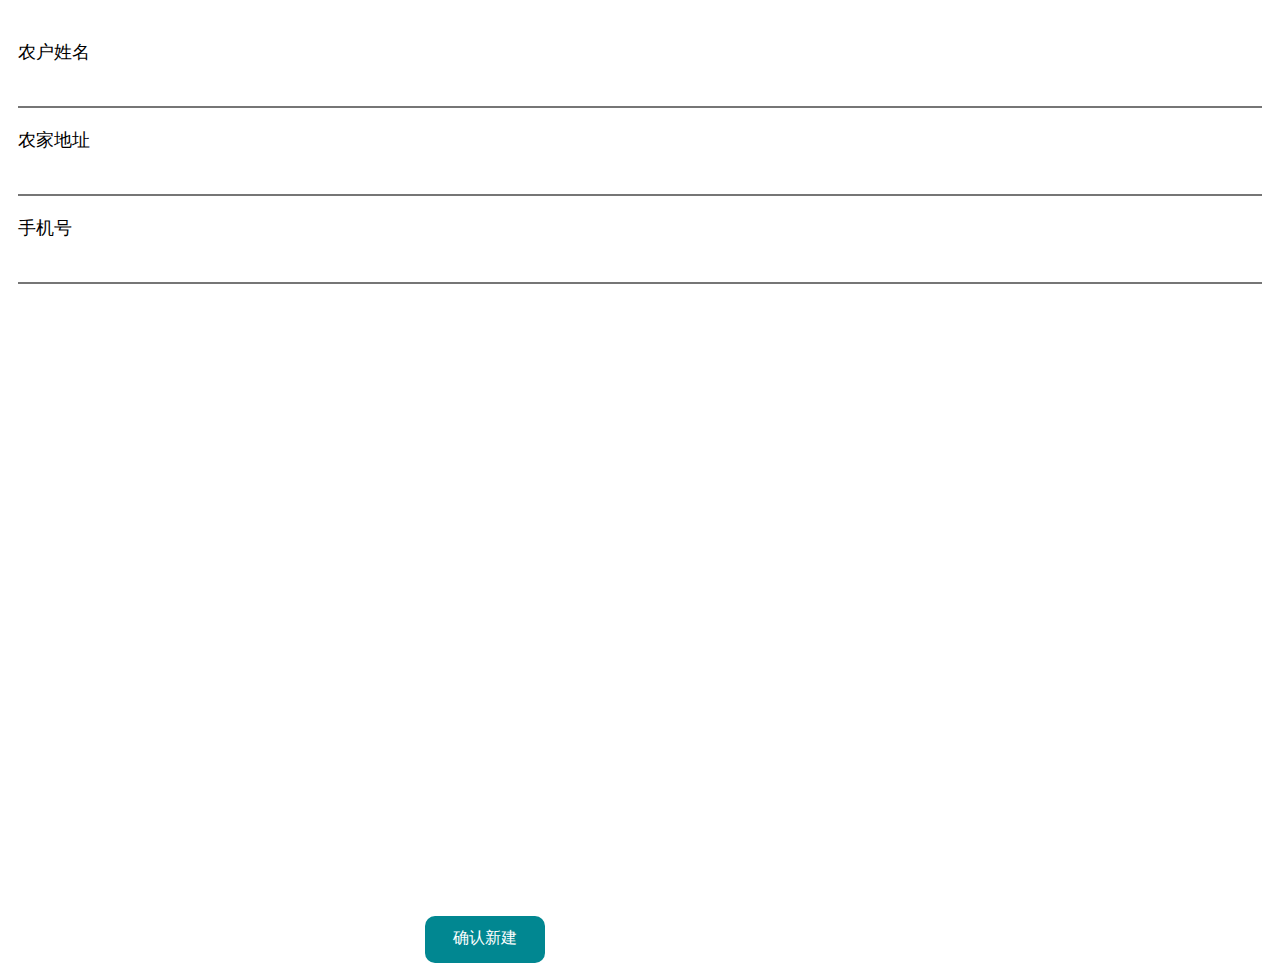
<file: wfhrj/templates/admin/admin_addform.html>
<!DOCTYPE html>
<html>
<head>
	<title>新增农户</title>
	<meta name="viewport" content="width=device-width,initial-scale=1.0, minimum-scale=1.0, maximum-scale=1.0, user-scalable=no"/>
	<style type="text/css">
		.forms{
			display: flex;
			flex-direction: column;
			margin-top: 20px;
		}
		.forms label{
			font-size: 18px;
			margin: 20px 10px 0;
		}
		.forms input{
			BORDER-TOP-STYLE: none; 
			BORDER-RIGHT-STYLE: none; 
			BORDER-LEFT-STYLE: none; 
			height: 30px;
			margin-top: 10px;
			margin-left: 10px;
			margin-right: 10px;
		}
		.button{
			background-color: #018791;
			width: 120px;
			height: 35px;
			border-radius: 10px;
			text-align: center;
			padding-top: 12px;
			color: #FFFFFF;
			margin-left: 33%;
			margin-top: 50%;
		}
	</style>
</head>
<body>
	<!-- 表单内容 -->
	<form class="forms">
		<label for="farmername">农户姓名</label>
		<input type="text" id="farmername" name="farmername">
		<label for="address">农家地址</label>
		<input type="text" id="address" name="address">
		<label for="phone">手机号</label>
		<input type="text" id="phone" name="phone">
	</form>
	<!-- 提交按钮 -->
	<div class="button">确认新建</div>
</body>
</html>
</file>
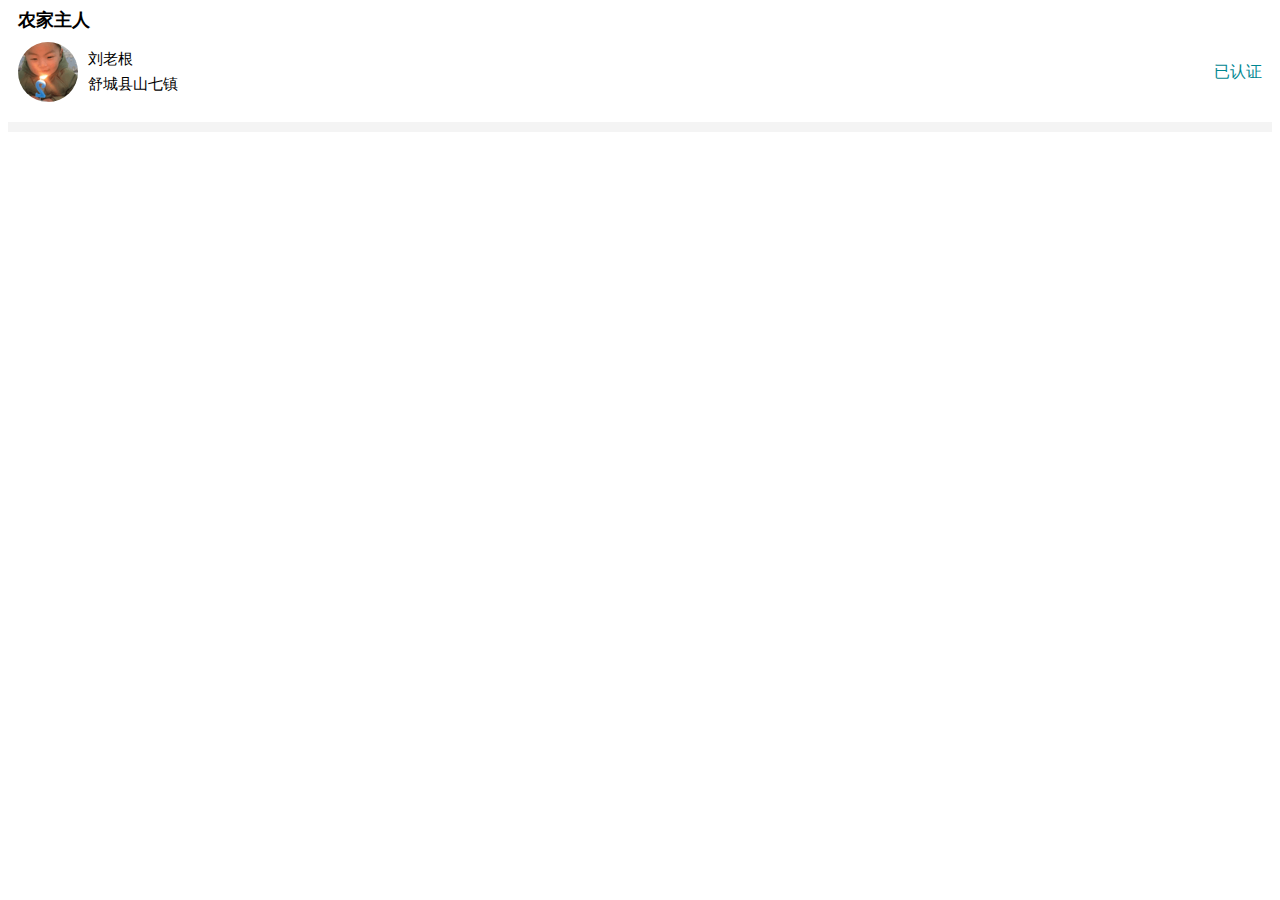
<file: wfhrj/templates/admin/admin_farmerdetail.html>
<!DOCTYPE html>
<html>
<head>
	<title>农户详情</title>
	<meta name="viewport" content="width=device-width,initial-scale=1.0, minimum-scale=1.0, maximum-scale=1.0, user-scalable=no"/>
	<style type="text/css">
		.header{

		}
		.header-message{
			margin-top: 10px;
			margin-left: 10px;
			display: flex;
			justify-content: space-between;
			align-items: center;
		}
		.head-img{
			width: 60px;
			height: 60px;
			border-radius: 50px;
		}
		.farmer-detail{
			display: inline-flex;
			align-items: center;
		}
		.address{
			display: inline-flex;
			flex-direction: column;
		}
		.address span{
			margin: 3px 10px;
			font-size: 15px;
		}
		.fengeline{
			margin: 20px 0;
			width: 100%;
			height:10px;
			background-color: #F4F4F4;
		}
		.certification{
			color: #018791;
			margin-right: 10px;
		}
	</style>
</head>
<body>
	<!-- 农户详情头部内容展示 -->
	<div class="header">
		<span style="font-size: 18px; font-weight: bold;margin-left: 10px;margin-top: 10px;">农家主人</span>
		<div class="header-message">
			<div class="farmer-detail">
				<img src="../../static/img/img/touxiang.png" class="head-img">
				<div class="address">
					<span>刘老根</span>
					<span>舒城县山七镇</span>
				</div>
			</div>
			<dir class="certification">已认证</dir>
		</div>
	</div>
	<!-- 分割线 -->
	<div class="fengeline"></div>
	<!-- 农户商品列表展示 -->
	<div class="good-list">
		<div>
			
		</div>
		<div>
			
		</div>
	</div>
</body>
</html>
</file>
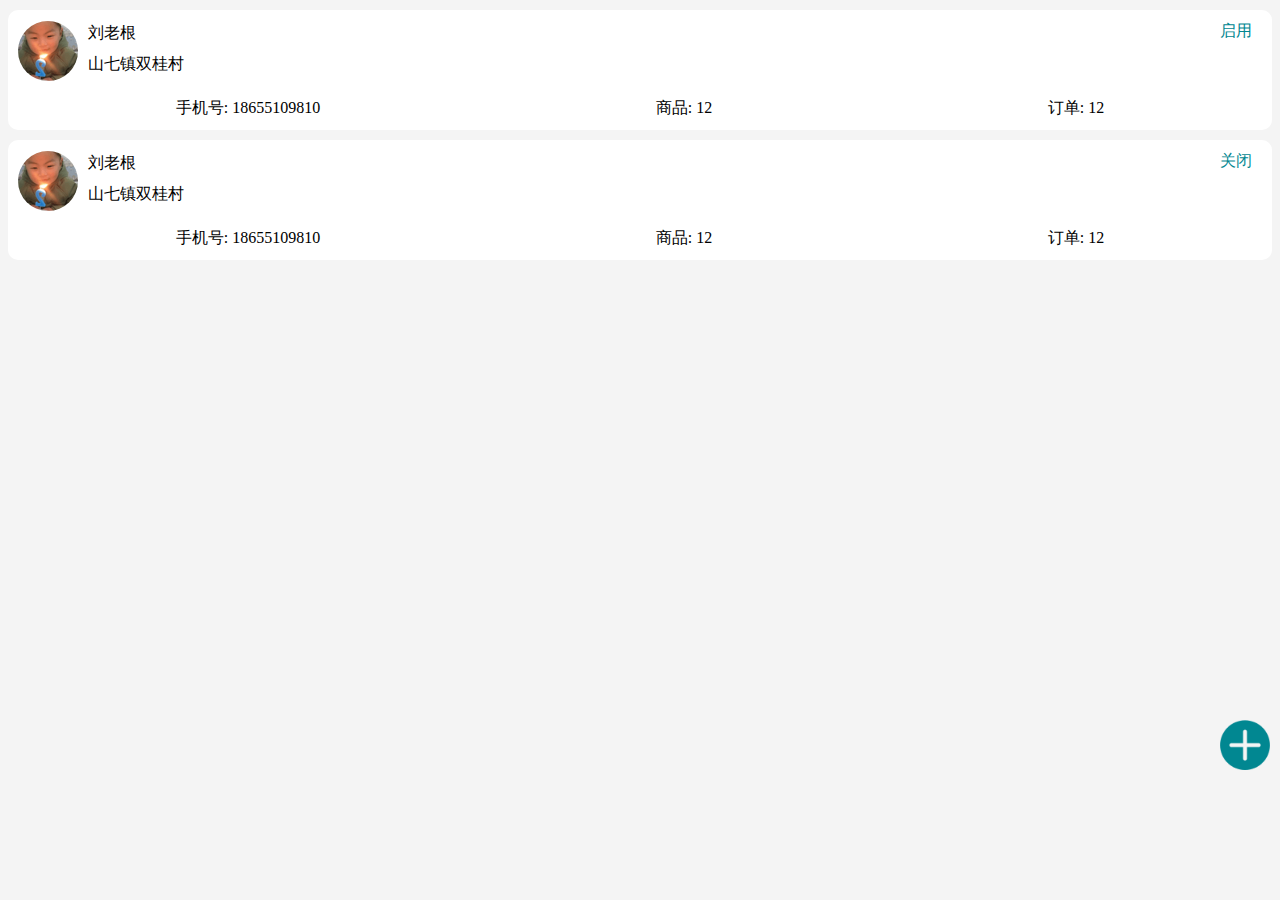
<file: wfhrj/templates/admin/admin_farmerlist.html>
<!DOCTYPE html>
<html>
<head>
	<title>农户列表</title>
	<meta name="viewport" content="width=device-width,initial-scale=1.0, minimum-scale=1.0, maximum-scale=1.0, user-scalable=no"/>
	<link rel="stylesheet" type="text/css" href="../../static/css/admin_home.css">
</head>
<body style="background-color: #F4F4F4;">	
	<!-- 商户列表 -->
	<div class=	"farmer-message">
		<!-- 头像名称等信息行 -->
		<div class="farmer-message1">
			<div class="farmer-img">
				<img src="../../static/img/img/touxiang.png">
				<div class="farmer-identity">
					<span>刘老根</span>
					<span>山七镇双桂村</span>
				</div>
			</div>
			<span class="identity-logo">启用</span>
		</div> 
		<!-- 订单数据信息行 -->
		<div class="farmer-message2">
			<span>手机号: 18655109810</span>
			<span>商品: 12</span>
			<span>订单: 12</span>
		</div>
	</div>
	<div class=	"farmer-message">
		<!-- 头像名称等信息行 -->
		<div class="farmer-message1">
			<div class="farmer-img">
				<img src="../../static/img/img/touxiang.png">
				<div class="farmer-identity">
					<span>刘老根</span>
					<span>山七镇双桂村</span>
				</div>
			</div>
			<span class="identity-logo">关闭</span>
		</div> 
		<!-- 订单数据信息行 -->
		<div class="farmer-message2">
			<span>手机号: 18655109810</span>
			<span>商品: 12</span>
			<span>订单: 12</span>
		</div>
	</div>
	<!-- 右侧悬浮按钮 -->
	<div id="dg" style="z-index: 9999; position: fixed ! important; right: 10px; top: 80%;">
		<a href="admin_addform.html"><img src="../../static/img/icon/add.png" style="width: 50px;"></a>
	</div>

</body>
</html>
</file>
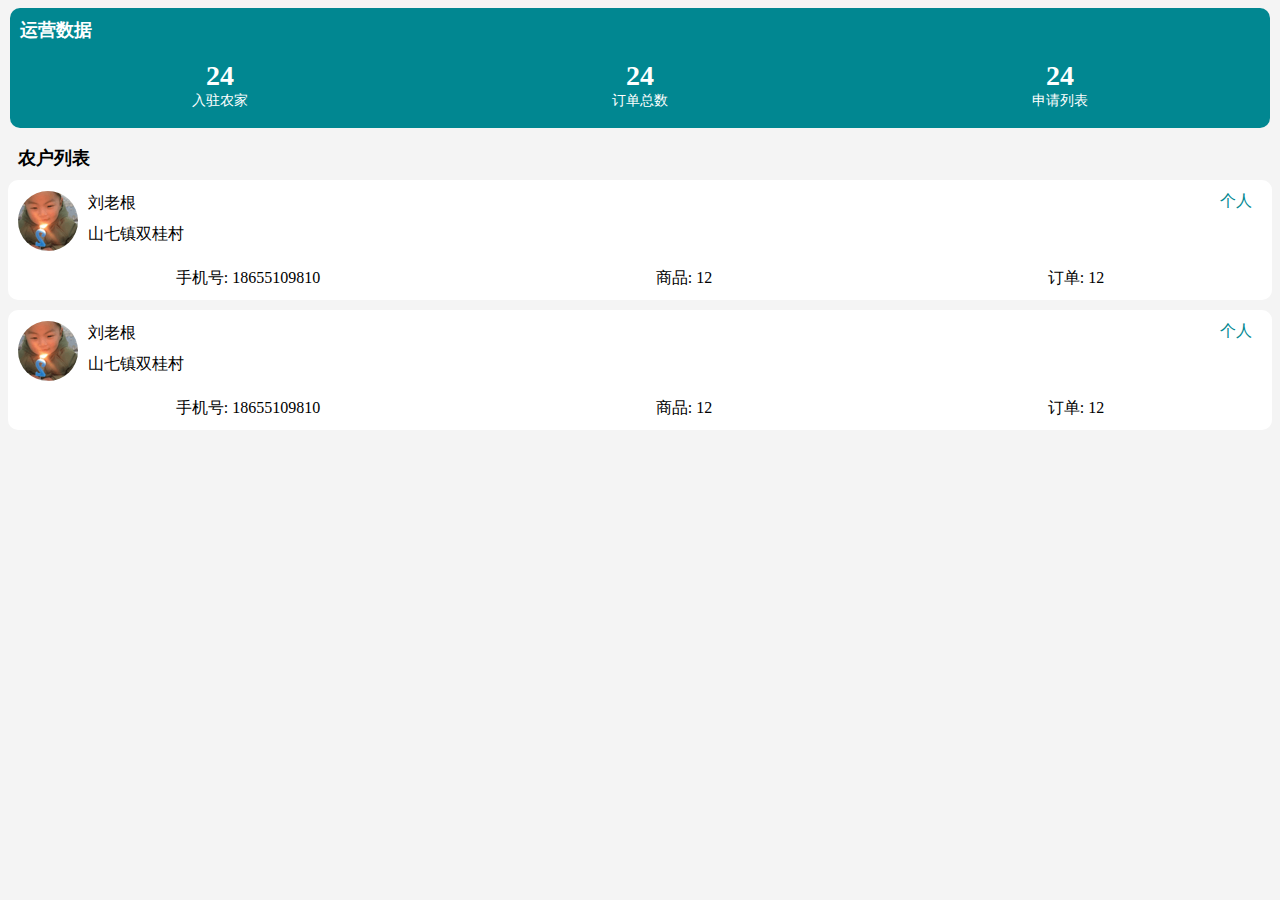
<file: wfhrj/templates/admin/admin_home.html>
<!DOCTYPE html>
<html>
<head>
	<title>万佛人家后台</title>
	<meta name="viewport" content="width=device-width,initial-scale=1.0, minimum-scale=1.0, maximum-scale=1.0, user-scalable=no"/>
	<link rel="stylesheet" type="text/css" href="../../static/css/admin_home.css">
</head>
<body style="background-color: #F4F4F4;">
	<!-- 后台首页数据展示 -->
	<div class="operational">
		<div class="operational-name">运营数据</div>
		<div class="operational-data">
			<div class="operational-detail">
				<a href="admin_farmerlist.html">24</a>
				<span>入驻农家</span>
			</div>
			<div class="operational-detail">
				<a href="">24</a>
				<span>订单总数</span>
			</div>
			<div class="operational-detail">
				<a href="">24</a>
				<span>申请列表</span>
			</div>
		</div>
	</div>
	<!-- 后台首页商户列表 -->
	<div class="farmers-list">
		<div class="farmers-list-name">农户列表</div>
		<!-- 农户信息 -->
		<div class=	"farmer-message">
			<!-- 头像名称等信息行 -->
			<div class="farmer-message1">
				<div class="farmer-img">
					<img src="../../static/img/img/touxiang.png">
					<div class="farmer-identity">
						<span>刘老根</span>
						<span>山七镇双桂村</span>
					</div>
				</div>
				<span class="identity-logo">个人</span>
			</div> 
			<!-- 订单数据信息行 -->
			<div class="farmer-message2">
				<span>手机号: 18655109810</span>
				<span>商品: 12</span>
				<span>订单: 12</span>
			</div>
		</div>
		<div class=	"farmer-message">
			<!-- 头像名称等信息行 -->
			<div class="farmer-message1">
				<div class="farmer-img">
					<img src="../../static/img/img/touxiang.png">
					<div class="farmer-identity">
						<span>刘老根</span>
						<span>山七镇双桂村</span>
					</div>
				</div>
				<span class="identity-logo">个人</span>
			</div> 
			<!-- 订单数据信息行 -->
			<div class="farmer-message2">
				<span>手机号: 18655109810</span>
				<span>商品: 12</span>
				<span>订单: 12</span>
			</div>
		</div>
	</div>
</body>
</html>
</file>
<file: wfhrj/static/css/admin_home.css>
.operational{
	display: flex;
	flex-direction: column;
	background-color: #018791;
	height: 120px;
	color: #FFFFFF;
	margin: 6px 2px;
	border-radius: 10px;
}
.operational-data{
	display: flex;
	justify-content: space-around;
	text-align: center;
	margin-top: 18px;
}
.operational-detail{
	display: inline-flex;
	flex-direction: column;
}
.operational-detail a{
	text-decoration: none;
	font-size: 28px;
	font-weight: bold;
	color: #FFFFFF;
}
.operational-name{
	margin-top: 10px;
	margin-left: 10px;
	font-size: 18px;
	font-weight: bold;
}
.operational-detail span{
	font-size: 14px;
}
.farmer-message{
	display: flex;
	flex-direction: column;
	justify-content: center;
	height: 120px;
	background-color: #FFFFFF;
	margin: 10px 0;
	border-radius: 10px;
}
.farmer-message1{
	display: flex;
	flex-direction: row;
	justify-content: space-between;
}
.farmer-img{
	display: flex;
	margin-left: 10px;
}
.farmer-img img{
	width: 60px;
	height: 60px;
	border-radius: 50px;
}
.farmer-identity{
	margin-left: 10px;
	display: inline-flex;
	flex-direction: column;
}
.farmer-message2{
	display: inline-flex;
	justify-content: space-around;
	margin-top: 15px;
}
.farmer-identity span{
	margin-top: 2px;
	margin-bottom: 8px;
}
.identity-logo{
	margin-right: 20px;
	color: #018791;
}
.farmers-list-name{
	font-size: 18px;
	font-weight: bold;
	margin-top: 18px;
	margin-left: 10px;
	margin-bottom: 10px;
}
</file>
